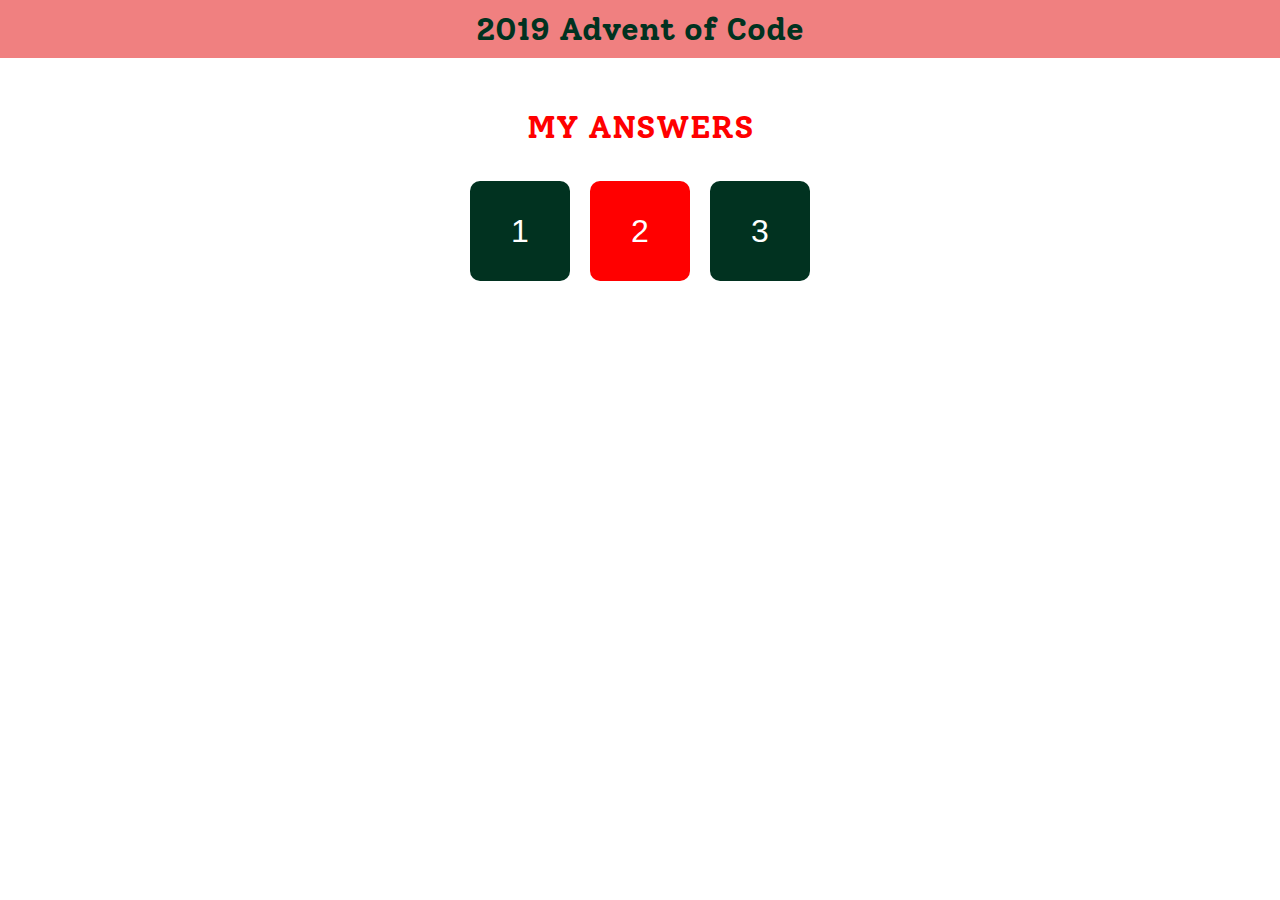
<file: index.html>
<!DOCTYPE html>
<html lang="en">
  <head>
    <meta charset="UTF-8" />
    <meta name="viewport" content="width=device-width, initial-scale=1.0" />
    <meta http-equiv="X-UA-Compatible" content="ie=edge" />
    <title>My 2019 Advent of Code</title>
    <link rel="stylesheet" href="styles.css" />
  </head>
  <body>
    <h1>2019 Advent of Code</h1>
    <div class="container">
      <p>My Answers</p>
      <div class="pages">
        <a href="day1/day1.html" class="day1">1</a>
        <a href="day2/day2.html" class="day2">2</a>
        <a href="day3/day3.html" class="day3">3</a>
      </div>
    </div>
  </body>
</html>
</file>
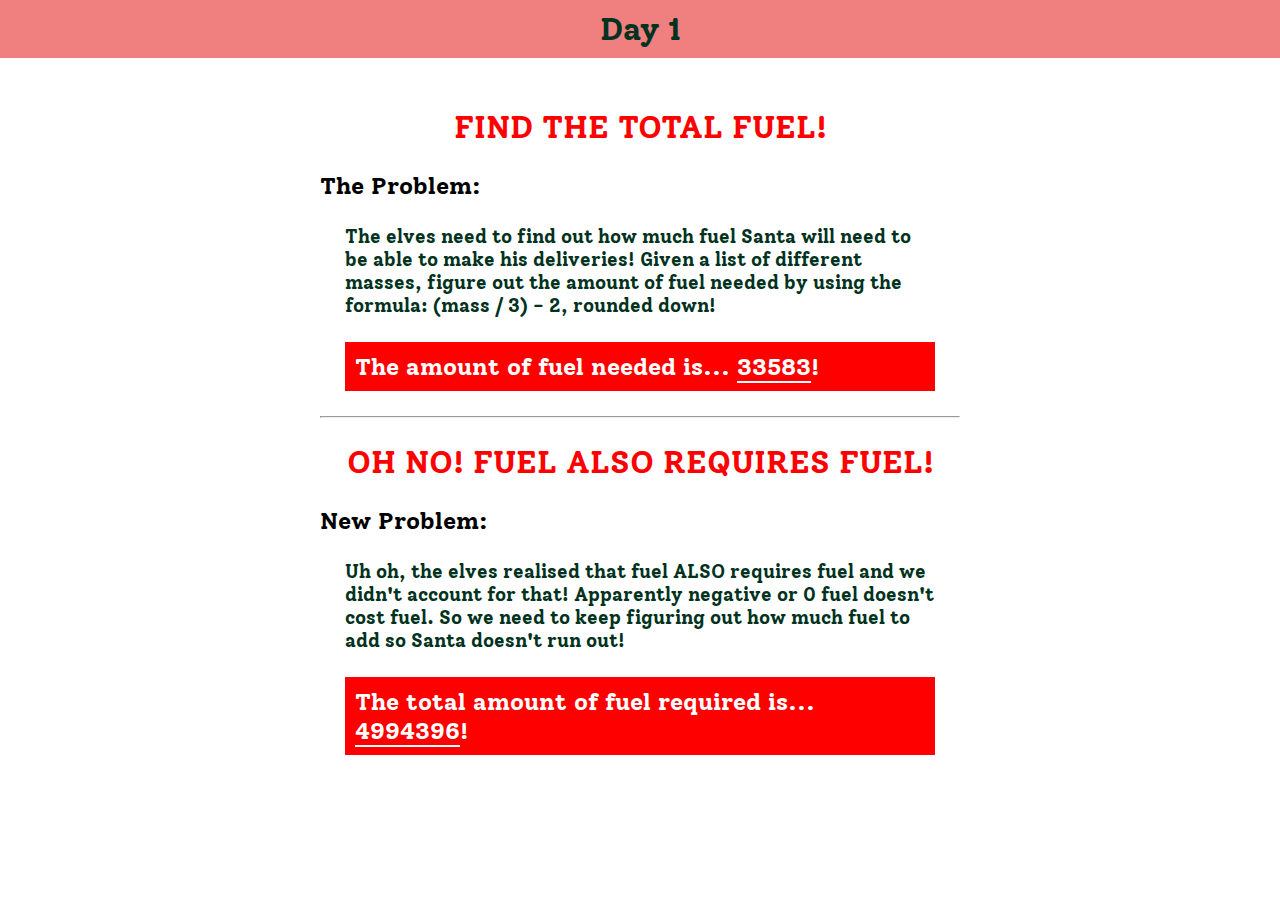
<file: day1/day1.html>
<!DOCTYPE html>
<html lang="en">
  <head>
    <meta charset="UTF-8" />
    <meta name="viewport" content="width=device-width, initial-scale=1.0" />
    <meta http-equiv="X-UA-Compatible" content="ie=edge" />
    <title>Day 1</title>
    <link rel="stylesheet" href="../styles.css" />
  </head>
  <body>
    <h1>Day 1</h1>
    <div class="container">
      <p>Find the total fuel!</p>
      <h2>The Problem:</h2>
      <p class="problem">
        The elves need to find out how much fuel Santa will need to be able to
        make his deliveries! Given a list of different masses, figure out the
        amount of fuel needed by using the formula: (mass / 3) - 2, rounded
        down!
      </p>
      <p class="answer">
        The amount of fuel needed is... <span id="answer1"></span>!
      </p>

      <hr />

      <p>Oh no! Fuel also requires fuel!</p>
      <h2>New Problem:</h2>
      <p class="problem">
        Uh oh, the elves realised that fuel ALSO requires fuel and we didn't
        account for that! Apparently negative or 0 fuel doesn't cost fuel. So we
        need to keep figuring out how much fuel to add so Santa doesn't run out!
      </p>
      <p class="answer">
        The total amount of fuel required is... <span id="answer2"></span>!
      </p>
    </div>
    <script src="day1.js"></script>
  </body>
</html>
</file>
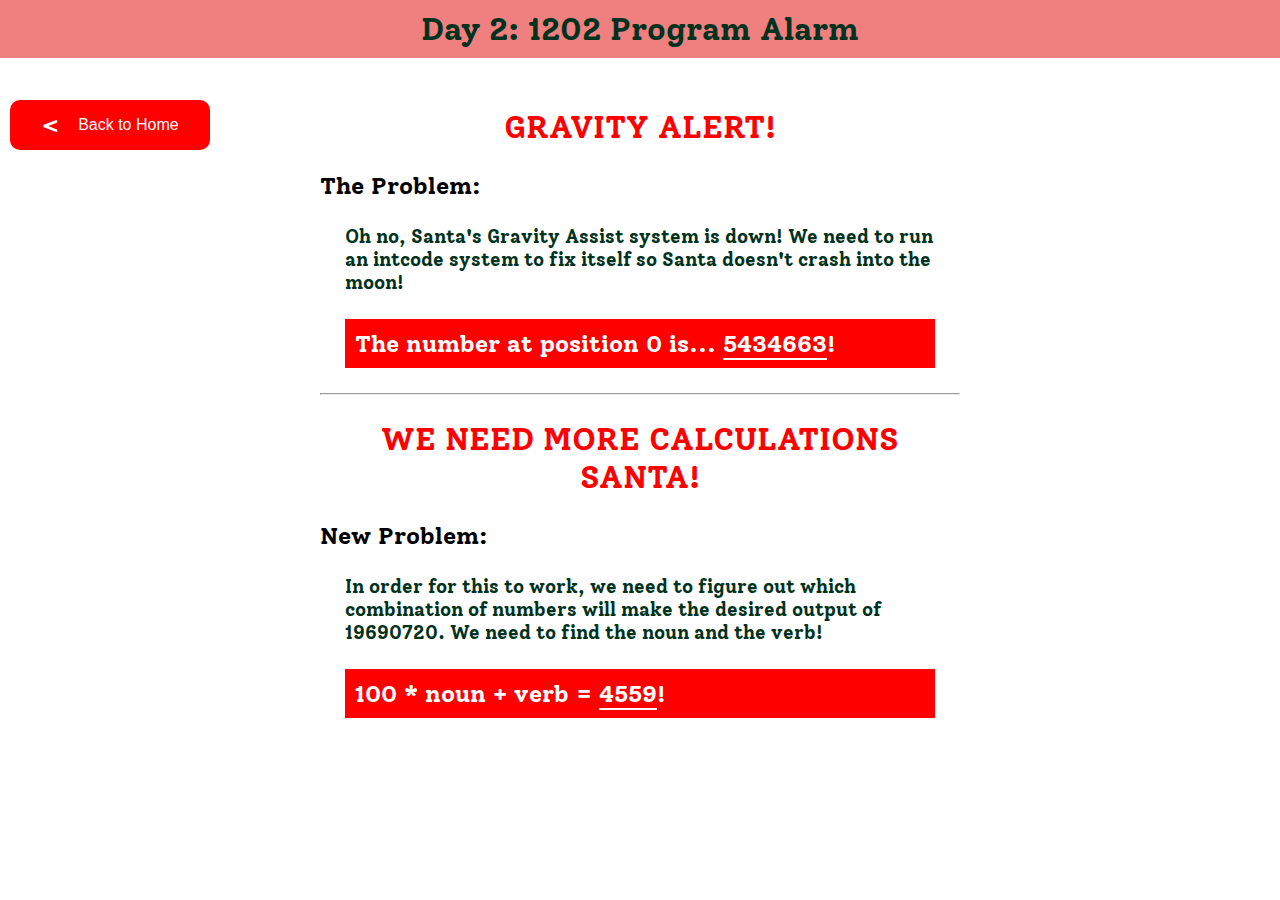
<file: day2/day2.html>
<!DOCTYPE html>
<html lang="en">
  <head>
    <meta charset="UTF-8" />
    <meta name="viewport" content="width=device-width, initial-scale=1.0" />
    <meta http-equiv="X-UA-Compatible" content="ie=edge" />
    <title>Day 2</title>
    <link rel="stylesheet" href="../styles.css" />
  </head>
  <body>
    <h1>Day 2: 1202 Program Alarm</h1>
    <div class="container">
      <a class="back" href="../index.html"
        ><span class="arrow">&lt;</span> &nbsp; &nbsp; Back to Home</a
      >
      <p>Gravity Alert!</p>
      <h2>The Problem:</h2>
      <p class="problem">
        Oh no, Santa's Gravity Assist system is down! We need to run an intcode
        system to fix itself so Santa doesn't crash into the moon!
      </p>
      <p class="answer">
        The number at position 0 is... <span id="answer1"></span>!
      </p>

      <hr />

      <p>We need more calculations Santa!</p>
      <h2>New Problem:</h2>
      <p class="problem">
        In order for this to work, we need to figure out which combination of
        numbers will make the desired output of 19690720. We need to find the
        noun and the verb!
      </p>
      <p class="answer">100 * noun + verb = <span id="answer2"></span>!</p>
    </div>
    <script src="day2.js"></script>
  </body>
</html>
</file>
<file: styles.css>
@import url("https://fonts.googleapis.com/css?family=Solway&display=swap");

* {
  margin: 0;
  padding: 0;
  font-family: "Solway", sans-serif;
}

h1 {
  color: #013220;
  text-align: center;
  background: lightcoral;
  padding: 10px;
}

.container {
  width: 50%;
  margin: 50px auto;
}

p {
  text-align: center;
  text-transform: uppercase;
  color: red;
  font-weight: bold;
  font-size: 2rem;
  margin: 25px;
}

a {
  font-family: sans-serif;
  text-decoration: none;
  display: flex;
  justify-content: center;
  align-items: center;
  font-size: 2rem;
  height: 100px;
  width: 100px;
  border-radius: 10px;
  color: white;
  background: red;
  margin: 10px;
}
a:hover {
  background: lightcoral;
}
.pages {
  display: flex;
  flex-wrap: wrap;
  justify-content: center;
  align-items: center;
}
.pages :nth-child(odd) {
  background: #013220;
}
.pages :nth-child(odd):hover {
  background: #467e69;
}

.problem {
  color: #013220;
  text-transform: none;
  text-align: left;
  font-size: 1.2rem;
}

.answer {
  font-size: 1.5rem;
  color: white;
  background: red;
  text-align: left;
  padding: 10px;
  text-transform: none;
}

.answer span {
  border-bottom: solid 2px white;
}

.back {
  font-size: 1rem;
  width: 200px;
  padding: 0;
  height: 50px;
  position: absolute;
  left: 0;
  top: 90px;
}
.arrow {
  font-size: 2rem;
}
</file>
